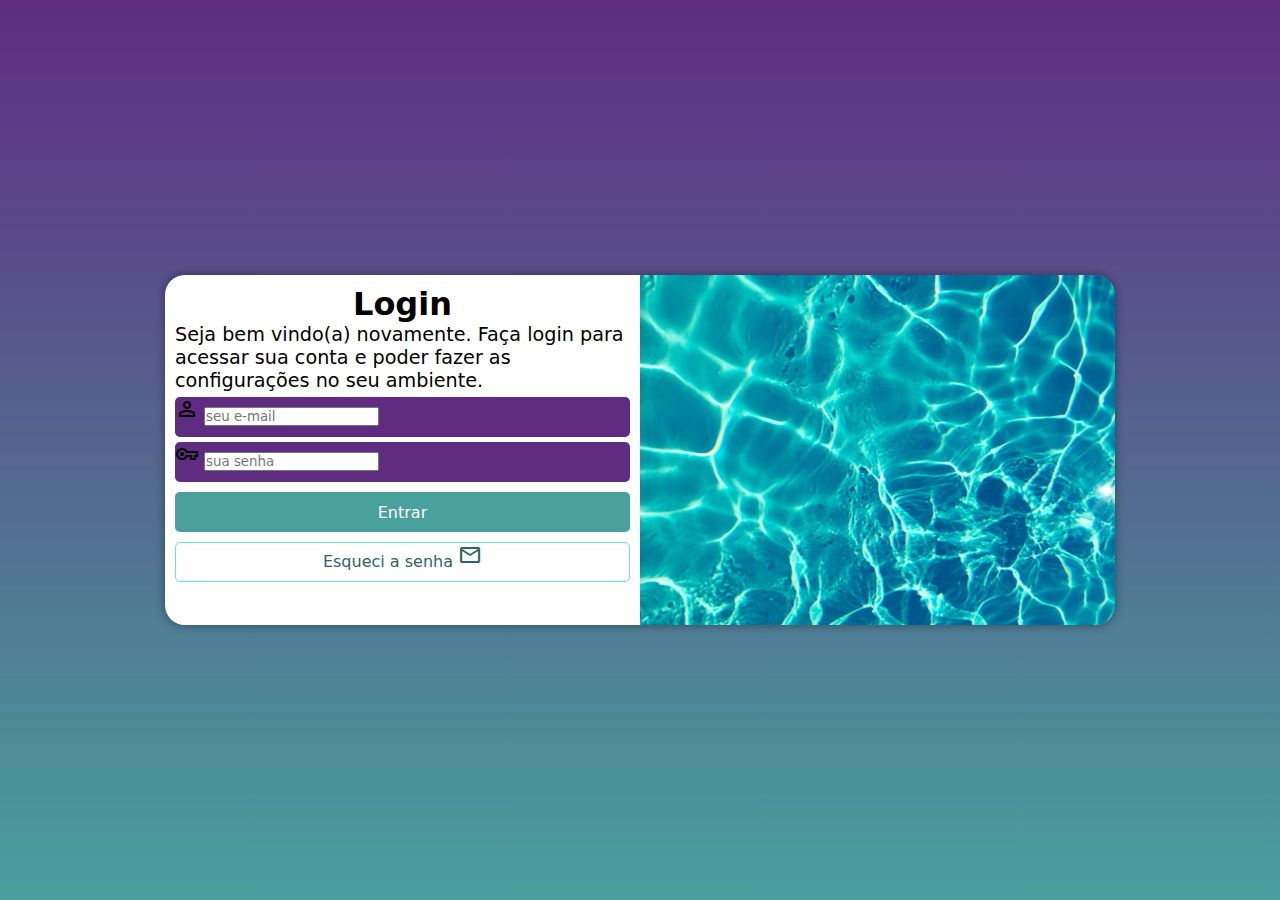
<file: index.html>
<!DOCTYPE html>
<html lang="pt-br">

<head>
    <meta charset="UTF-8">
    <meta http-equiv="X-UA-Compatible" content="IE=edge">
    <meta name="viewport" content="width=device-width, initial-scale=1.0">
    <title>Login</title>
    <link rel="stylesheet" href="https://fonts.googleapis.com/css2?family=Material+Symbols+Outlined:opsz,wght,FILL,GRAD@20..48,100..700,0..1,-50..200" />
    <link rel="stylesheet" href="estilos/style.css">
    <link rel="stylesheet" href="estilos/mediaquery.css">
</head>

<body>
    <main>
        <section id="login">
            <div id="imagem">
            </div>
            <div id="formulario">
                <h1>Login</h1>
                <p>Seja bem vindo(a) novamente. Faça login para acessar sua conta e poder fazer as configurações no seu ambiente.</p>
                <form action="login.php" method="post" autocomplete="on">
                    <div class="campo">
                        <span class="material-symbols-outlined">person</span>
                        <input type="email" name="login" id="ilogin" placeholder="seu e-mail" autocomplete="email" required maxlength="30">
                        <label for="ilogin">Login</label>
                    </div>
                    <div class="campo">
                        <span class="material-symbols-outlined">vpn_key</span>
                        <input type="password" name="Senha" id="isenha" placeholder="sua senha" autocomplete="current-password" required minlength="8" maxlength="20">
                        <label for="isenha">Senha</label>
                    </div>

                    <input type="submit" value="Entrar">
                    <a href="esqueci.html" class="botao">
                        Esqueci a senha <span class="material-symbols-outlined">mail</span>
                    </a>
                </form>
            </div>
        </section>
    </main>
</body>

</html>
</file>
<file: estilos/style.css>
@charset "UTF-8";

/*
    Paleta de cores
    Verde: #49a09d
    Lilás: #5f2c82
*/

* {
    font-family: system-ui, -apple-system, BlinkMacSystemFont, 'Segoe UI', Roboto, Oxygen, Ubuntu, Cantarell, 'Open Sans', 'Helvetica Neue', sans-serif;
    padding: 0px;
    margin: 0px;
    box-sizing: border-box;
}

body,
html {
    background-color: #5f2c82;
    height: 100vh;
    width: 100vw;
}

main {
    position: relative;
    height: 100vh;
    width: 100vw;
}

section#login {
    position: absolute;
    top: 50%;
    left: 50%;
    transform: translate(-50%, -50%);
    overflow: hidden;

    background-color: white;
    width: 250px;
    height: 515px;
    border-radius: 20px;
    box-shadow: 0px 0px 10px hsla(0, 0%, 0%, 0.4);

    transition: width 0.3s, height 0.3s;
    transition-timing-function: ease;
}

section#login > div#imagem  {
    display: block;
    background: #5f2c82 url(../imagens/textura_de_agua.jpg) no-repeat;
    background-size: cover;
    height: 200px;
}

section#login div#formulario {
    display: block;
    padding: 10px;
}
</file>
<file: estilos/mediaquery.css>
@charset "UTF-8";

/* Typical Device Breakpoints
------------------------------
Pequenas telas: até 600px.
Celular: de 600px até 768px.
Tablet: 768px até 992px.
Desktop: 992px até 1200px.
Grandes Telas: acima de 1200px.
*/

@media screen and (min-width: 768px) and (max-width: 992px) {

    body {
        background-image: linear-gradient(to top, #49a09d, #5f2c82);
    }

    section#login {
        width: 80vw;
        height: 280px;
    }

    section#login>div#imagem {
        float: left;
        width: 30%;
        height: 100%;
    }

    section#login>div#formulario {
        float: right;
        width: 70%;
    }

    div#formulario>h1 {
        text-align: center;
        margin-bottom: 10px;
    }

    div#formulario>p {
        font-size: 0.8em;
    }

}

@media screen and (min-width: 992px) {

    body {
        background-image: linear-gradient(to top, #49a09d, #5f2c82);
    }

    section#login {
        width: 950px;
        height: 350px;
    }

    section#login>div#imagem {
        float: right;
        width: 50%;
        height: 100%;
    }

    section#login>div#formulario {
        float: left;
        width: 50%;
    }

    div#formulario>h1 {
        font-size: 2em;
        text-align: center;
    }

    div#formulario>p {
        font-size: 1.2em;
    }

    form>div.campo {
        background-color: #5f2c82;
        display: block;
        width: 100%;
        height: 40px;
        border-radius: 5px;
        margin: 5px 0px;
    }

    div.campo>label {
        display: none;
    }

    form>input[type=submit] {
        display: block;
        font-size: 1em;
        width: 100%;
        height: 40px;
        background-color: #49a09d;
        color: white;
        border: none;
        border-radius: 5px;
        cursor: pointer;
        margin-top: 10px;
    }

    form>input[type=submit]:hover {
        background-color: #2d6462;
    }

    form>a.botao {
        display: block;
        text-align: center;
        font-size: 1em;
        width: 100%;
        height: 40px;
        background-color: white;
        color: #2d6462;
        margin-top: 10px;
        border: 1px solid #6ae3df;
        border-radius: 5px;
        text-decoration: none;
    }

    form>a.botao:hover {
        background-color: #6ae3df;
    }

    form>a.botao>i {
        font-size: 0.8em;
    }
}
</file>
